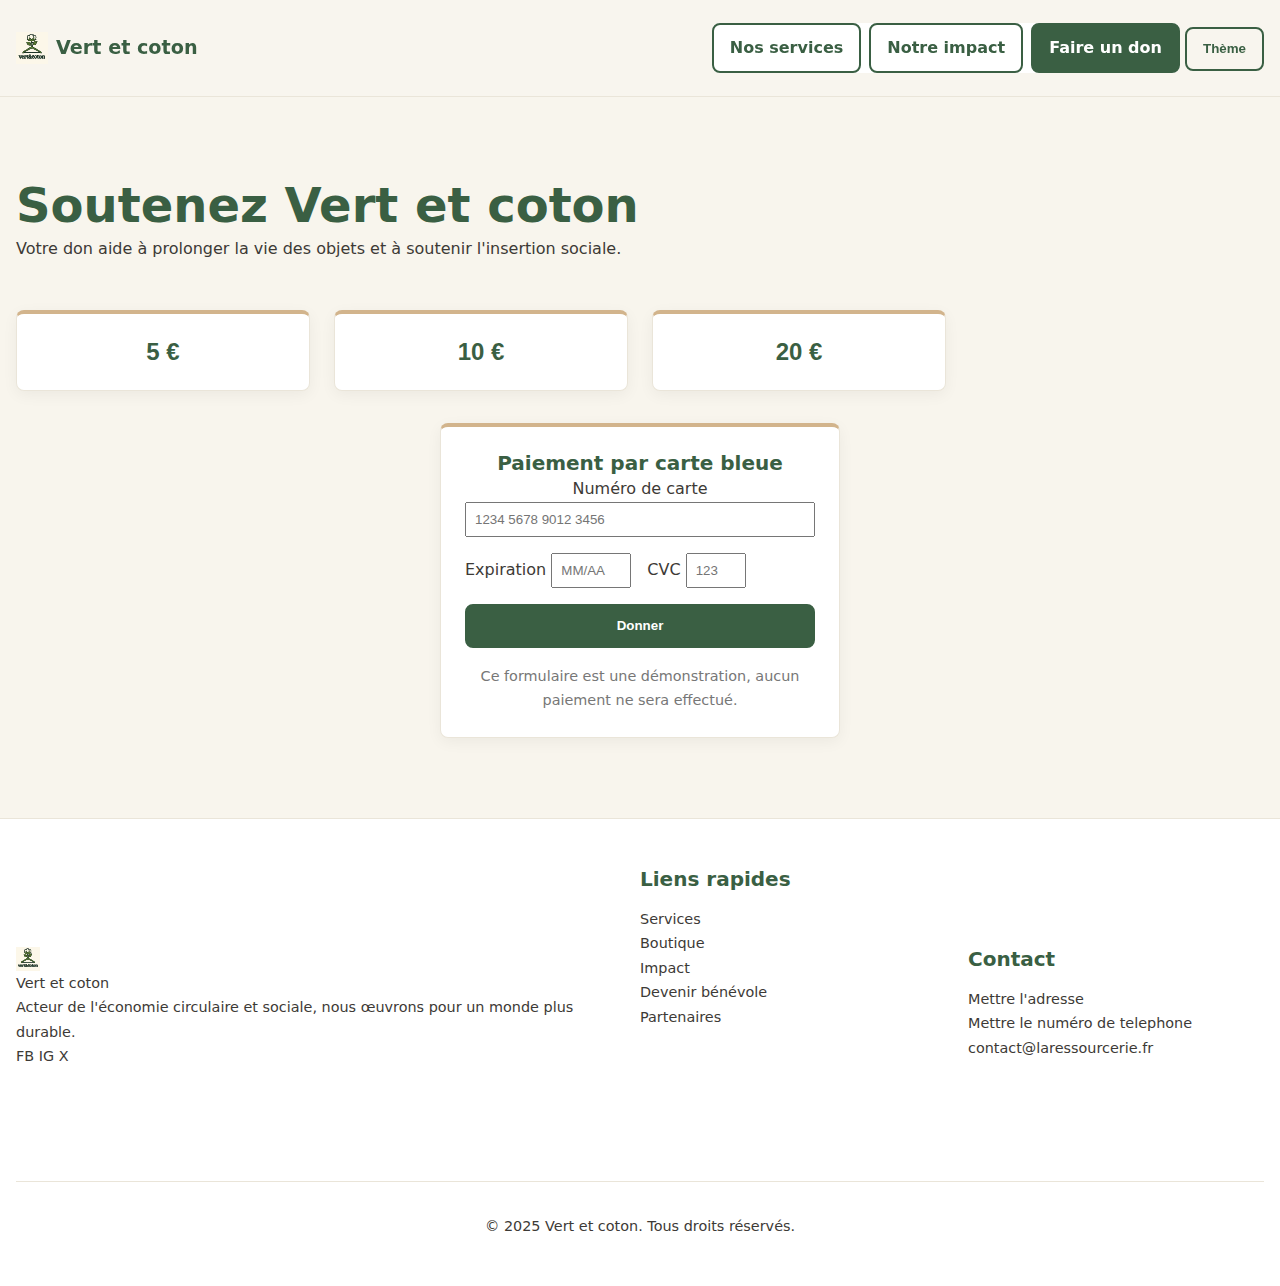
<file: don.html>
<!DOCTYPE html>
<html lang="fr">
<head>
    <meta charset="UTF-8">
    <meta name="viewport" content="width=device-width, initial-scale=1.0">
    <title>Faire un don - Vert et coton</title>
    <link rel="stylesheet" href="css/style.css">
    <link rel="icon" href="assets/img/logo.ico">
    <meta name="description" content="Soutenez Vert et coton par un don.">
</head>
<body>
    <header id="header" role="banner">
        <div class="container">
            <div class="brand">
                <img src="assets/img/logo.svg" alt="Logo Vert et coton" width="32" height="32">
                <span>Vert et coton</span>
            </div>
            <nav class="actions" aria-label="Actions principales">
                <div id="nav-links" class="nav-links" role="menu">
                    <a href="index.html#services" class="btn" role="menuitem">Nos services</a>
                    <a href="index.html#impact" class="btn" role="menuitem">Notre impact</a>
                    <a href="don.html" class="btn primary" role="menuitem">Faire un don</a>
                </div>
                <button id="toggle-theme" class="btn" aria-pressed="false" title="Basculer le thème">Thème</button>
                <button id="burger" class="icon-button" aria-label="Ouvrir le menu" aria-expanded="false" aria-controls="nav-links">≡</button>
            </nav>
        </div>
    </header>
    <main id="main" role="main">
        <section id="don" aria-labelledby="don-title">
            <div class="container">
                <h1 id="don-title">Soutenez Vert et coton</h1>
                <p>Votre don aide à prolonger la vie des objets et à soutenir l'insertion sociale.</p>
                <div class="cards" style="margin-bottom:2rem;">
                                        <button class="card btn" type="button" style="font-size:1.5rem;" data-amount="5">5&nbsp;€</button>
                                        <button class="card btn" type="button" style="font-size:1.5rem;" data-amount="10">10&nbsp;€</button>
                                        <button class="card btn" type="button" style="font-size:1.5rem;" data-amount="20">20&nbsp;€</button>
                                        <script>
                                        document.addEventListener('DOMContentLoaded',function(){
                                            const btns = document.querySelectorAll('.cards button[data-amount]');
                                            btns.forEach(btn => {
                                                btn.addEventListener('click',function(){
                                                    btns.forEach(b => b.classList.remove('primary'));
                                                    btn.classList.add('primary');
                                                });
                                            });
                                        });
                                        </script>
                </div>
                <form class="card" style="max-width:400px;margin:auto;" autocomplete="off">
                    <h3 class="card-title">Paiement par carte bleue</h3>
                    <div style="display:grid;gap:1rem;">
                        <label>Numéro de carte
                            <input type="text" inputmode="numeric" pattern="[0-9 ]*" maxlength="19" placeholder="1234 5678 9012 3456" required style="width:100%;padding:0.5rem;">
                        </label>
                        <div style="display:flex;gap:1rem;">
                            <label>Expiration
                                <input type="text" inputmode="numeric" pattern="[0-9/]*" maxlength="5" placeholder="MM/AA" required style="width:80px;padding:0.5rem;">
                            </label>
                            <label>CVC
                                <input type="text" inputmode="numeric" pattern="[0-9]*" maxlength="4" placeholder="123" required style="width:60px;padding:0.5rem;">
                            </label>
                        </div>
                        <button type="submit" class="btn primary" style="width:100%;">Donner</button>
                        <p style="font-size:0.9rem;color:#777;text-align:center;">Ce formulaire est une démonstration, aucun paiement ne sera effectué.</p>
                    </div>
                </form>
            </div>
        </section>
    </main>
    <footer id="footer" role="contentinfo">
        <div class="container">
            <section class="about" aria-labelledby="about-title">
                <div class="brand">
                    <img src="assets/img/logo.svg" alt="Logo Vert et coton" width="24" height="24">
                    <span id="about-title">Vert et coton</span>
                </div>
                <p>Acteur de l'économie circulaire et sociale, nous œuvrons pour un monde plus durable.</p>
                <div class="socials" aria-label="Réseaux sociaux">
                    <a href="#" aria-label="Facebook">FB</a>
                    <a href="#" aria-label="Instagram">IG</a>
                    <a href="#" aria-label="X">X</a>
                </div>
            </section>
            <nav class="quick-links" aria-labelledby="links-title">
                <h3 id="links-title">Liens rapides</h3>
                <ul>
                    <li><a href="index.html#services">Services</a></li>
                    <li><a href="#">Boutique</a></li>
                    <li><a href="index.html#impact">Impact</a></li>
                    <li><a href="#">Devenir bénévole</a></li>
                    <li><a href="#">Partenaires</a></li>
                </ul>
            </nav>
            <section class="contact" aria-labelledby="contact-title">
                <h3 id="contact-title">Contact</h3>
                <ul>
                    <li>Mettre l'adresse</li>
                    <li>Mettre le numéro de telephone</li>
                    <li><a href="mailto:contact@laressourcerie.fr">contact@laressourcerie.fr</a></li>
                </ul>
            </section>
            <p class="copyright">© 2025 Vert et coton. Tous droits réservés.</p>
        </div>
    </footer>
    <button id="back-to-top" type="button" aria-label="Revenir en haut">↑</button>
    <script src="js/menu.js" defer></script>
    <script src="js/theme.js" defer></script>
    <script src="js/back-to-top.js" defer></script>
</body>
</html>
</file>
<file: css/style.css>
:root {
    --color-background: #F8F5ED; 
    --color-text: #3D3A36;       
    --color-primary: #3A5F43;    
    --color-accent: #D2B48C;     
    --color-card-bg: #FFFFFF;    
    --color-border: #EAE5D9;     

    --spacing-unit: 1rem;
    --border-radius: 8px;
    --header-height: 56px;           /* mobile/tablette */
    --tap-size: 44px;               /* cible tactile minimale */
}

/* Dark theme overrides */
.dark-mode {
    --color-background: #0F172A;   /* slate-900 */
    --color-text: #E2E8F0;         /* slate-200 */
    --color-primary: #22C55E;      /* green-500 */
    --color-accent: #16A34A;       /* green-600 */
    --color-card-bg: #0B1220;      /* dark surface */
    --color-border: #1F2937;       /* slate-800 */
}


*, *::before, *::after {
    box-sizing: border-box;
    margin: 0;
    padding: 0;
}

body {
    font-family: 'Segoe UI', system-ui, -apple-system, BlinkMacSystemFont, Roboto, 'Helvetica Neue', Arial, sans-serif;
    line-height: 1.7;
    background-color: var(--color-background);
    color: var(--color-text);
    transition: background-color .2s ease, color .2s ease;
}

html { scroll-behavior: smooth; }

img {
    max-width: 100%;
    height: auto;
    display: block;
}

h1, h2, h3 {
    color: var(--color-primary);
    line-height: 1.2;
}

h1 { font-size: 2.5rem; }
h2 { font-size: 2rem; margin-bottom: var(--spacing-unit); }
h3 { font-size: 1.25rem; }

.container {
    max-width: 1200px;
    margin-left: auto;
    margin-right: auto;
    padding: 0 var(--spacing-unit);
}

section {
    padding: calc(var(--spacing-unit) * 4) 0;
    scroll-margin-top: var(--header-height);
}

#header {
    padding: var(--spacing-unit) 0;
    border-bottom: 1px solid var(--color-border);
    background-color: rgba(248, 245, 237, 0.8);
    backdrop-filter: blur(10px);
    position: sticky;
    top: 0;
    z-index: 10;
}

#header .container,
#header .brand {
    display: flex;
    align-items: center;
    justify-content: space-between;
}
#header .container { position: relative; min-height: var(--header-height); }

#header .brand span {
    margin-left: 0.5rem;
    font-weight: 600;
    font-size: 1.2rem;
    color: var(--color-primary);
}

.btn {
    display: inline-block;
    padding: 0.6rem 1rem;
    border: 2px solid var(--color-primary);
    border-radius: var(--border-radius);
    text-decoration: none;
    font-weight: 600;
    color: var(--color-primary);
    background-color: transparent;
    transition: background-color 0.2s ease-out, color 0.2s ease-out;
    min-height: var(--tap-size);
}

.btn.primary,
.btn:hover {
    background-color: var(--color-primary);
    color: #FFFFFF;
}

.icon-button {
    background: none;
    border: none;
    font-size: 1.6rem;
    cursor: pointer;
    color: var(--color-text);
    width: var(--tap-size);
    height: var(--tap-size);
    display: inline-flex;
    align-items: center;
    justify-content: center;
}

/* Vertical mobile nav (W3Schools pattern-inspired) */
.nav-links { display: none; position: absolute; top: 100%; right: var(--spacing-unit); left: var(--spacing-unit); background: var(--color-card-bg); border: 1px solid var(--color-border); border-radius: var(--border-radius); padding: .5rem; box-shadow: 0 10px 30px rgba(0,0,0,.1); }
.nav-links.show { display: grid; gap: .5rem; grid-template-columns: 1fr; }
#burger { display: inline-flex; }
@media (min-width: 769px){
  .nav-links { position: static; display: inline-flex; gap: .5rem; border: 0; padding: 0; box-shadow: none; }
  #burger { display: none; }
}

#hero {
    text-align: center;
}
#hero h1 {
    max-width: 15ch;
    margin: 0 auto;
}
#hero p {
    font-size: 1.1rem;
    max-width: 60ch;
    margin: var(--spacing-unit) auto;
}
#hero .cta {
    margin-top: calc(var(--spacing-unit) * 1.5);
}
#hero .cta .btn {
    margin: 0.5rem;
}
#hero .hero-media {
    margin-top: calc(var(--spacing-unit) * 3);
}
#hero .hero-media img {
    border-radius: var(--border-radius);
    box-shadow: 0 10px 30px rgba(0,0,0,0.1);
    width: 100%;
    aspect-ratio: 16/9;
    object-fit: cover;
}

/* Back to top button */
#back-to-top {
    position: fixed;
    right: 12px;
    bottom: 12px;
    width: 48px;
    height: 48px;
    border-radius: 50%;
    border: none;
    background: var(--color-primary);
    color: #fff;
    box-shadow: 0 8px 20px rgba(0,0,0,.15);
    cursor: pointer;
    display: none;
    opacity: 0;
    transform: translateY(8px);
    transition: opacity .2s ease, transform .2s ease;
    will-change: transform;
}
#back-to-top.visible { display: inline-flex; align-items: center; justify-content: center; opacity: 1; transform: translateY(0); }
#back-to-top:focus { outline: 3px solid var(--color-accent); outline-offset: 2px; }

.cards, .stats {
    display: grid;
    gap: calc(var(--spacing-unit) * 1.5);
    margin-top: calc(var(--spacing-unit) * 3);
    grid-template-columns: 1fr;
}


.card, .stat {
    background-color: var(--color-card-bg);
    padding: calc(var(--spacing-unit) * 1.5);
    border: 1px solid var(--color-border);
    border-radius: var(--border-radius);
    box-shadow: 0 4px 15px rgba(0,0,0,0.05);
    text-align: center;
    border-top: 4px solid var(--color-accent);
}

.card-title, .stat-value {
    font-weight: bold;
    color: var(--color-primary);
}

.stat-value {
    font-size: 2.5rem;
}
.stat-label {
    font-size: 0.9rem;
    color: #777;
}


#footer {
    background-color: var(--color-card-bg);
    border-top: 1px solid var(--color-border);
    padding: calc(var(--spacing-unit) * 3) 0;
    font-size: 0.9rem;
}

#footer .container {
    display: grid;
    gap: calc(var(--spacing-unit) * 2);
    grid-template-areas: "about" "links" "contact" "copy";
}

#footer h3 {
    margin-bottom: var(--spacing-unit);
}
#footer ul {
    list-style: none;
}
#footer a {
    text-decoration: none;
    color: var(--color-text);
}
#footer a:hover {
    color: var(--color-primary);
    text-decoration: underline;
}

.about { grid-area: about; }
.quick-links { grid-area: links; }
.contact { grid-area: contact; }
.copyright {
    grid-area: copy;
    text-align: center;
    padding-top: calc(var(--spacing-unit) * 2);
    border-top: 1px solid var(--color-border);
}

@media (min-width: 768px) {
    .cards {
        grid-template-columns: repeat(2, 1fr);
    }
    .stats {
        grid-template-columns: repeat(4, 1fr);
    }

    #hero .container {
        display: grid;
        grid-template-columns: 1fr 1fr;
        gap: calc(var(--spacing-unit) * 3);
        align-items: center;
        text-align: left;
    }
    #hero h1, #hero p {
        margin-left: 0;
        margin-right: 0;
    }
    #hero .hero-media {
        margin-top: 0;
        order: 2;
    }

    #footer .container {
        grid-template-columns: 2fr 1fr 1fr;
        grid-template-areas:
            "about links contact"
            "copy  copy  copy";
    }
}

@media (min-width: 1024px) {
    .cards {
        grid-template-columns: repeat(4, 1fr);
    }
    :root { --header-height: 64px; }
    h1 { font-size: 3rem; }
    section { padding: calc(var(--spacing-unit) * 5) 0; }
}

@media (min-width: 1280px) {
    .container { max-width: 1280px; }
}

@media screen and (max-width: 768px) {
    #header .container,
    #header .brand {
        flex-direction: column;
        align-items: flex-start;
    }
    #header .brand {
        margin-bottom: var(--spacing-unit);
    }
    #header .actions {
        margin-top: var(--spacing-unit);
    }
}
</file>
